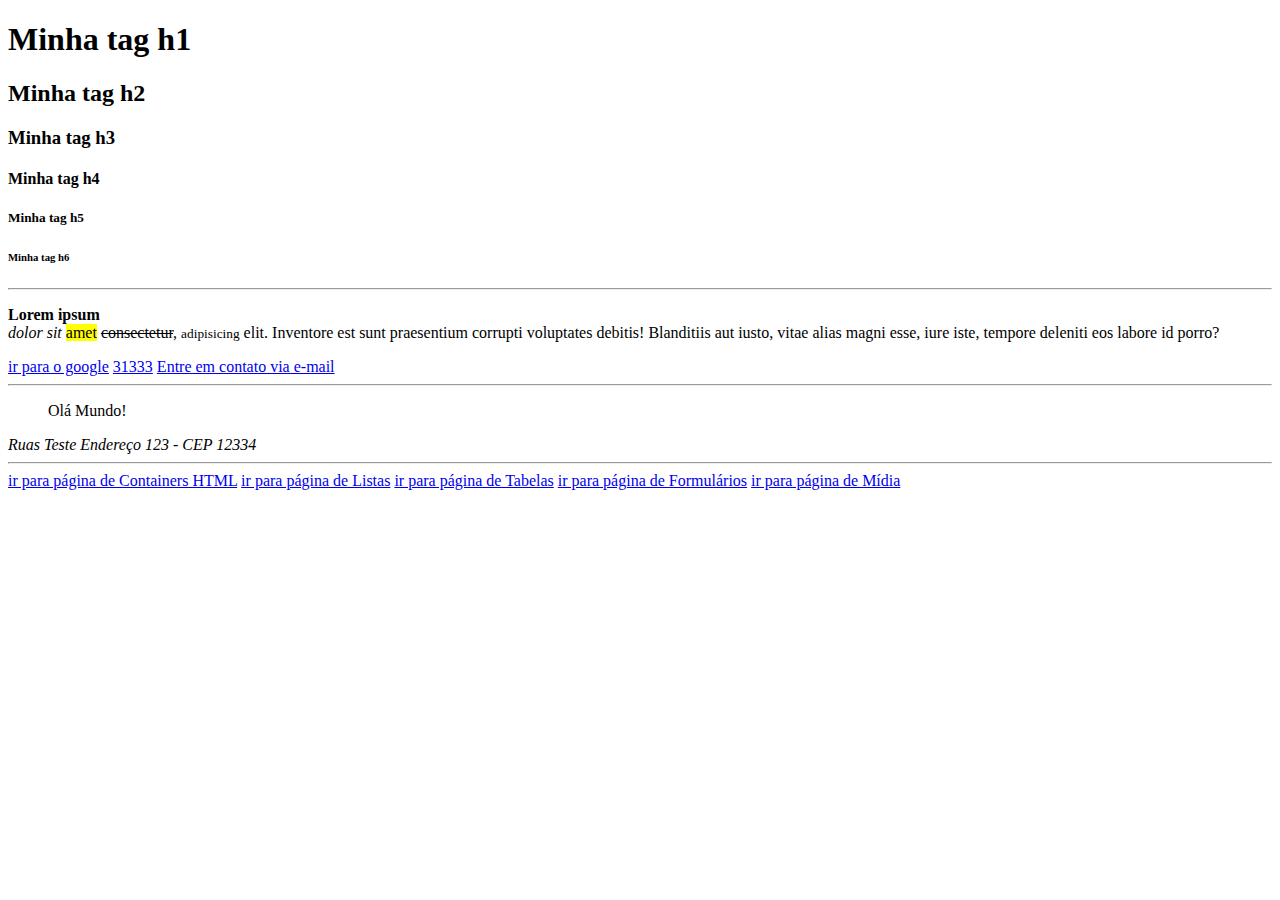
<file: index.html>
<!DOCTYPE html>
<html lang="pt-br">
<head>
    <meta charset="UTF-8">
    <meta name="viewport" content="width=device-width, initial-scale=1.0">
    <title>Document</title>
</head>
<body>
    <h1>Minha tag h1</h1>
    <h2>Minha tag h2</h2>
    <h3>Minha tag h3</h3>
    <h4>Minha tag h4</h4>
    <h5>Minha tag h5</h5>
    <h6>Minha tag h6</h6>
    <hr />
    <p>
        <b>Lorem</b> <strong>ipsum</strong> 
        <br /><i>dolor</i> <em>sit</em> <mark>amet</mark> <del>consectetur</del>,
        <small>adipisicing</small> <span>elit</span>. Inventore est sunt praesentium corrupti voluptates debitis! Blanditiis aut iusto, vitae alias magni esse, iure iste, tempore deleniti eos labore id porro?
    </p>
    <a href="https://google.com" title="ir para o site do google">ir para o google</a>
    <a href="tel:31333">31333</a>
    <a href="mailto:dev.pedrocruvinel@gmail.com">Entre em contato via e-mail</a>
    <hr/>
    <blockquote>Olá Mundo!</blockquote>
    <address>Ruas Teste Endereço 123 - CEP 12334 </address>
    <hr/>
    <a href="/containers.html">ir para página de Containers HTML</a>
    <a href="/listas.html">ir para página de Listas</a>
    <a href="/tabelas.html">ir para página de Tabelas</a>
    <a href="/forms.html">ir para página de Formulários</a>
    <a href="/midia.html">ir para página de Mídia</a>
</body>
</html>
</file>
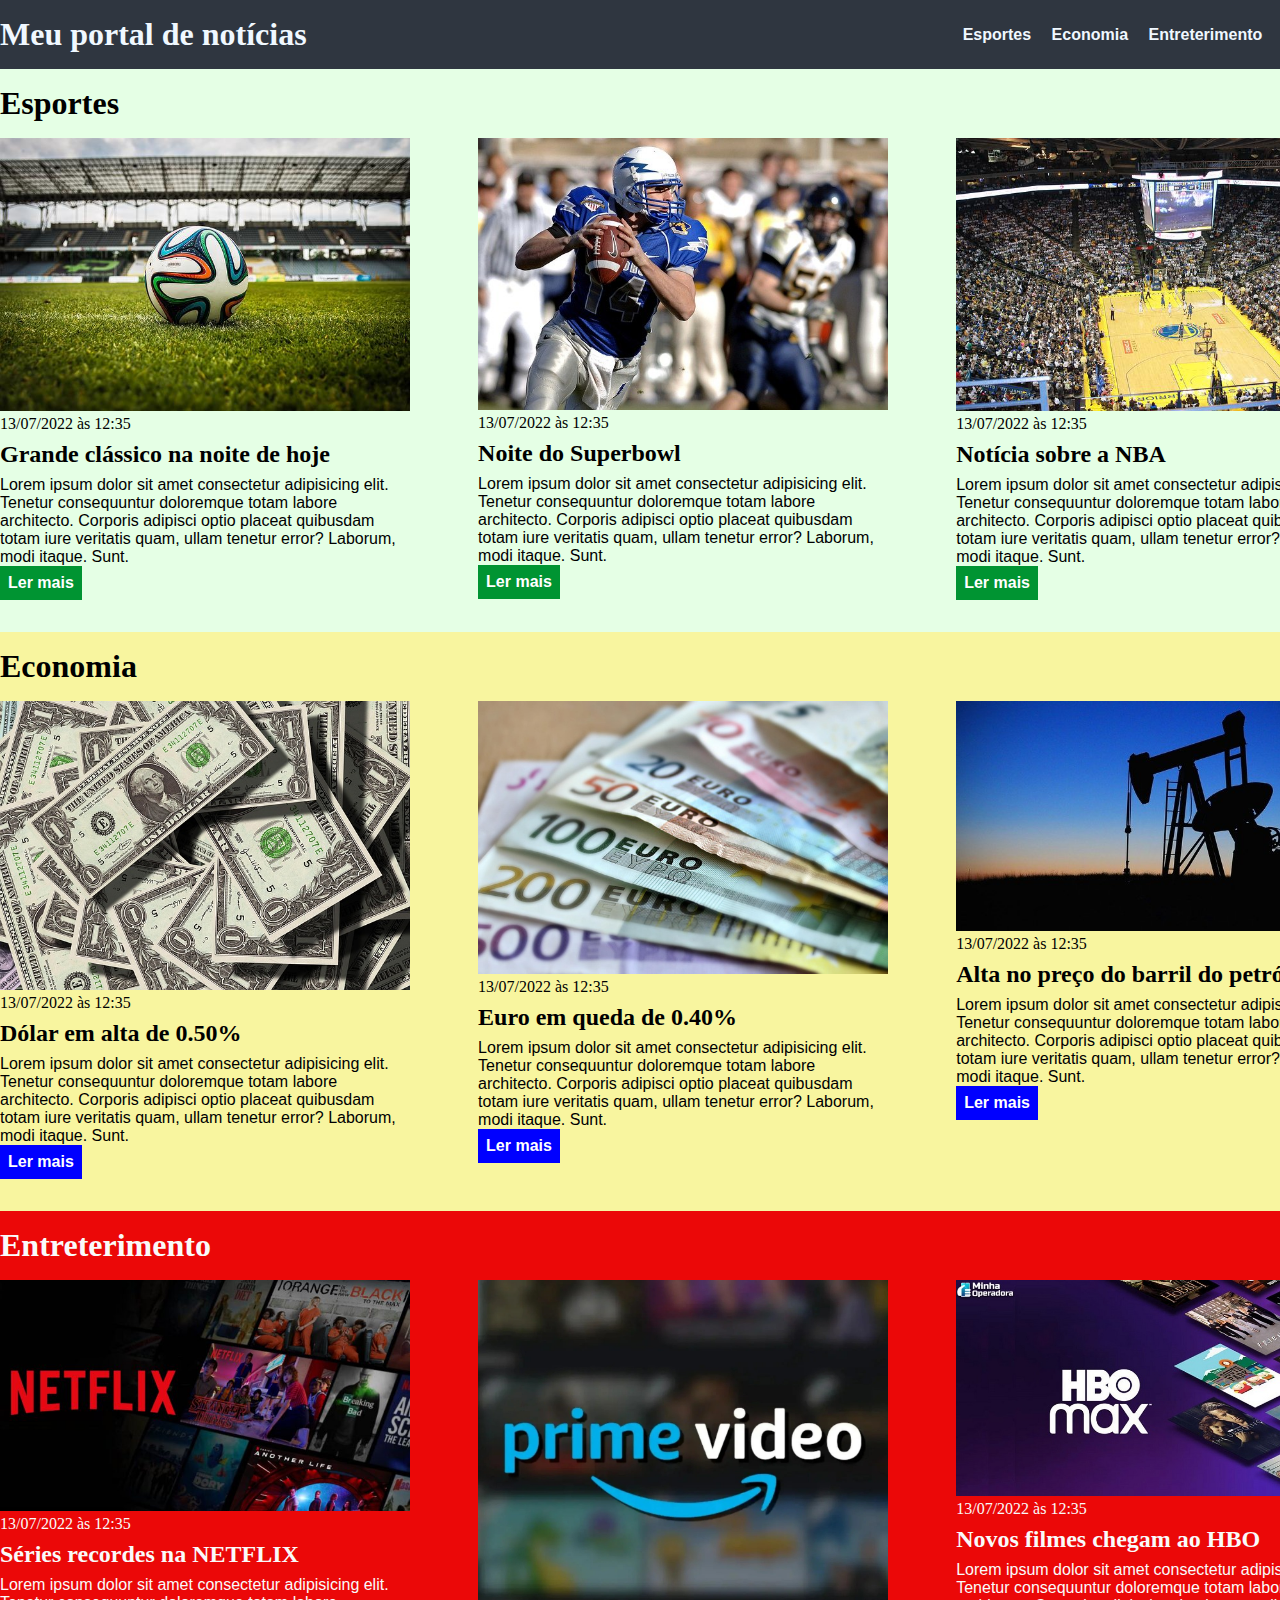
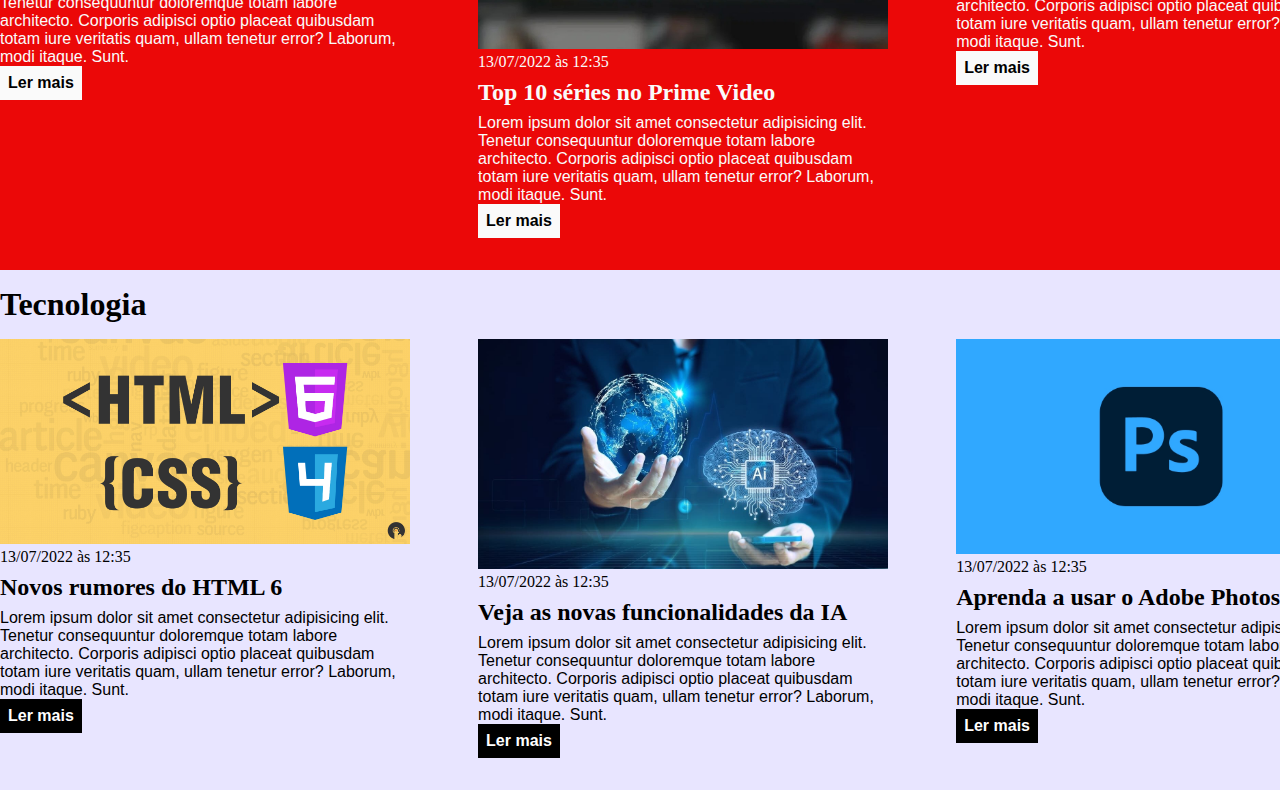
<file: Novo projeto/index.html>
<!DOCTYPE html>
<html lang="pt-BR">
<head>
    <meta charset="UTF-8">
    <meta http-equiv="X-UA-Compatible" content="IE=edge">
    <meta name="viewport" content="width=device-width, initial-scale=1.0">
    <title>Meu portal de notícias</title>
    <link rel="stylesheet" href="./main.css" />
</head>
<body>
    <header>
        <div class="container">
            <h1>Meu portal de notícias</h1>
        <nav>
            <ul>
                <li>
                    <a href="#esportes" title="Ir para a seção de esportes">Esportes</a>
                </li>
                <li>
                    <a href="#economy" title="Ir para a seção de esportes">Economia</a>
                </li>
                <li>
                    <a href="#entreterimento" title="Ir para a seção de esportes">Entreterimento</a>
                </li>
                <li>
                    <a href="#tecnologia" title="Ir para a seção de notícias">Tecnologia</a>
                </li>
            </ul>
        </nav>
        </div>
    </header>
    <section id="esportes">
        <div class="container"><h2>Esportes</h2>
            <div class="articles"><article>
                <img src="./imagens/futebol.jpg" alt="Bola de futebol no gramado" />
                <header>
                    <time>13/07/2022 às 12:35</time>
                </header>
                <h3>Grande clássico na noite de hoje</h3>
                <p>
                    Lorem ipsum dolor sit amet consectetur adipisicing elit. Tenetur consequuntur doloremque totam labore architecto. Corporis adipisci optio placeat quibusdam totam iure veritatis quam, ullam tenetur error? Laborum, modi itaque. Sunt.
                </p>
                <a href="#" title="Leia a notícia completa">Ler mais</a>
            </article>
            <article>
                <img src="./imagens/futebol-americano.jpg" alt="Jogador de futebol americano correndo com a bola na mão" />
                <header>
                    <time>13/07/2022 às 12:35</time>
                </header>
                <h3>Noite do Superbowl</h3>
                <p>
                    Lorem ipsum dolor sit amet consectetur adipisicing elit. Tenetur consequuntur doloremque totam labore architecto. Corporis adipisci optio placeat quibusdam totam iure veritatis quam, ullam tenetur error? Laborum, modi itaque. Sunt.
                </p>
                <a href="#" title="Leia a notícia completa">Ler mais</a>
            </article>
            <article>
                <img src="./imagens/basquete.jpg" title="Vista aérea de uma quadra de basquete" />
                <header>
                    <time>13/07/2022 às 12:35</time>
                </header>
                <h3>Notícia sobre a NBA</h3>
                <p>
                    Lorem ipsum dolor sit amet consectetur adipisicing elit. Tenetur consequuntur doloremque totam labore architecto. Corporis adipisci optio placeat quibusdam totam iure veritatis quam, ullam tenetur error? Laborum, modi itaque. Sunt.
                </p>
                <a href="#" title="Leia a notícia completa">Ler mais</a>
            </article>
            </div>
        </div>
    </section>
    <section id="economy">
        <div class="container">
        <h2>Economia</h2>
        <div class="articles"><article>
            <img src="./imagens/dolares.jpg" alt="Muitos dólares" />
            <header>
                <time>13/07/2022 às 12:35</time>
            </header>
            <h3>Dólar em alta de 0.50%</h3>
            <p>
                Lorem ipsum dolor sit amet consectetur adipisicing elit. Tenetur consequuntur doloremque totam labore architecto. Corporis adipisci optio placeat quibusdam totam iure veritatis quam, ullam tenetur error? Laborum, modi itaque. Sunt.
            </p>
            <a href="#" title="Leia a notícia completa">Ler mais</a>
        </article>
        <article>
            <img src="./imagens/euro.jpg" alt="Várias notas de euro" />
            <header>
                <time>13/07/2022 às 12:35</time>
            </header>
            <h3>Euro em queda de 0.40%</h3>
            <p>
                Lorem ipsum dolor sit amet consectetur adipisicing elit. Tenetur consequuntur doloremque totam labore architecto. Corporis adipisci optio placeat quibusdam totam iure veritatis quam, ullam tenetur error? Laborum, modi itaque. Sunt.
            </p>
            <a href="#" title="Leia a notícia completa">Ler mais</a>
        </article>
        <article>
            <img src="./imagens/petroleo.jpg" alt="Extração de petróleo" />
            <header>
                <time>13/07/2022 às 12:35</time>
            </header>
            <h3>Alta no preço do barril do petróleo</h3>
            <p>
                Lorem ipsum dolor sit amet consectetur adipisicing elit. Tenetur consequuntur doloremque totam labore architecto. Corporis adipisci optio placeat quibusdam totam iure veritatis quam, ullam tenetur error? Laborum, modi itaque. Sunt.
            </p>
            <a href="#" title="Leia a notícia completa">Ler mais</a>
        </article>
        </div>
    </div>
    </section>
    <section id="entreterimento">
        <div class="container">
        <h2>Entreterimento</h2>
        <div class="articles"><article>
            <img src="./imagens/netflix.jpg" alt="Netflix" />
            <header>
                <time>13/07/2022 às 12:35</time>
            </header>
            <h3>Séries recordes na NETFLIX</h3>
            <p>
                Lorem ipsum dolor sit amet consectetur adipisicing elit. Tenetur consequuntur doloremque totam labore architecto. Corporis adipisci optio placeat quibusdam totam iure veritatis quam, ullam tenetur error? Laborum, modi itaque. Sunt.
            </p>
            <a href="#" title="Leia a notícia completa">Ler mais</a>
        </article>
        <article>
            <img src="./imagens/prime.jpg" alt="Prime Video" />
            <header>
                <time>13/07/2022 às 12:35</time>
            </header>
            <h3>Top 10 séries no Prime Video</h3>
            <p>
                Lorem ipsum dolor sit amet consectetur adipisicing elit. Tenetur consequuntur doloremque totam labore architecto. Corporis adipisci optio placeat quibusdam totam iure veritatis quam, ullam tenetur error? Laborum, modi itaque. Sunt.
            </p>
            <a href="#" title="Leia a notícia completa">Ler mais</a>
        </article>
        <article>
            <img src="./imagens/hbo.jpg" alt="HBO" />
            <header>
                <time>13/07/2022 às 12:35</time>
            </header>
            
            <h3>Novos filmes chegam ao HBO</h3>
            <p>
                Lorem ipsum dolor sit amet consectetur adipisicing elit. Tenetur consequuntur doloremque totam labore architecto. Corporis adipisci optio placeat quibusdam totam iure veritatis quam, ullam tenetur error? Laborum, modi itaque. Sunt.
            </p>
            <a href="#" title="Leia a notícia completa">Ler mais</a>
        </article>
        </div>
    </div>
    </section>
    <section id="tecnologia">
        <div class="container">
        <h2>Tecnologia</h2>
        <div class="articles"><article>
            <img src="./imagens/html.jpg" alt="HTML 6" />
            <header>
                <time>13/07/2022 às 12:35</time>
            </header>
            <h3>Novos rumores do HTML 6</h3>
            <p>
                Lorem ipsum dolor sit amet consectetur adipisicing elit. Tenetur consequuntur doloremque totam labore architecto. Corporis adipisci optio placeat quibusdam totam iure veritatis quam, ullam tenetur error? Laborum, modi itaque. Sunt.
            </p>
            <a href="#" title="Leia a notícia completa">Ler mais</a>
        </article>
        <article>
            <img src="./imagens/ia.jpg" alt="Inteligencia Artificial" />
            <header>
                <time>13/07/2022 às 12:35</time>
            </header>
            <h3>Veja as novas funcionalidades da IA</h3>
            <p>
                Lorem ipsum dolor sit amet consectetur adipisicing elit. Tenetur consequuntur doloremque totam labore architecto. Corporis adipisci optio placeat quibusdam totam iure veritatis quam, ullam tenetur error? Laborum, modi itaque. Sunt.
            </p>
            <a href="#" title="Leia a notícia completa">Ler mais</a>
        </article>
        <article>
            <img src="./imagens/photoshop-1200x630.jpg" alt="Photoshop" />
            <header>
                <time>13/07/2022 às 12:35</time>
            </header>
            <h3>Aprenda a usar o Adobe Photoshop</h3>
            <p>
                Lorem ipsum dolor sit amet consectetur adipisicing elit. Tenetur consequuntur doloremque totam labore architecto. Corporis adipisci optio placeat quibusdam totam iure veritatis quam, ullam tenetur error? Laborum, modi itaque. Sunt.
            </p>
            <a href="#" title="Leia a notícia completa">Ler mais</a>
        </article>
        </div>
    </div>
    </section>
</body>
</html>
</file>
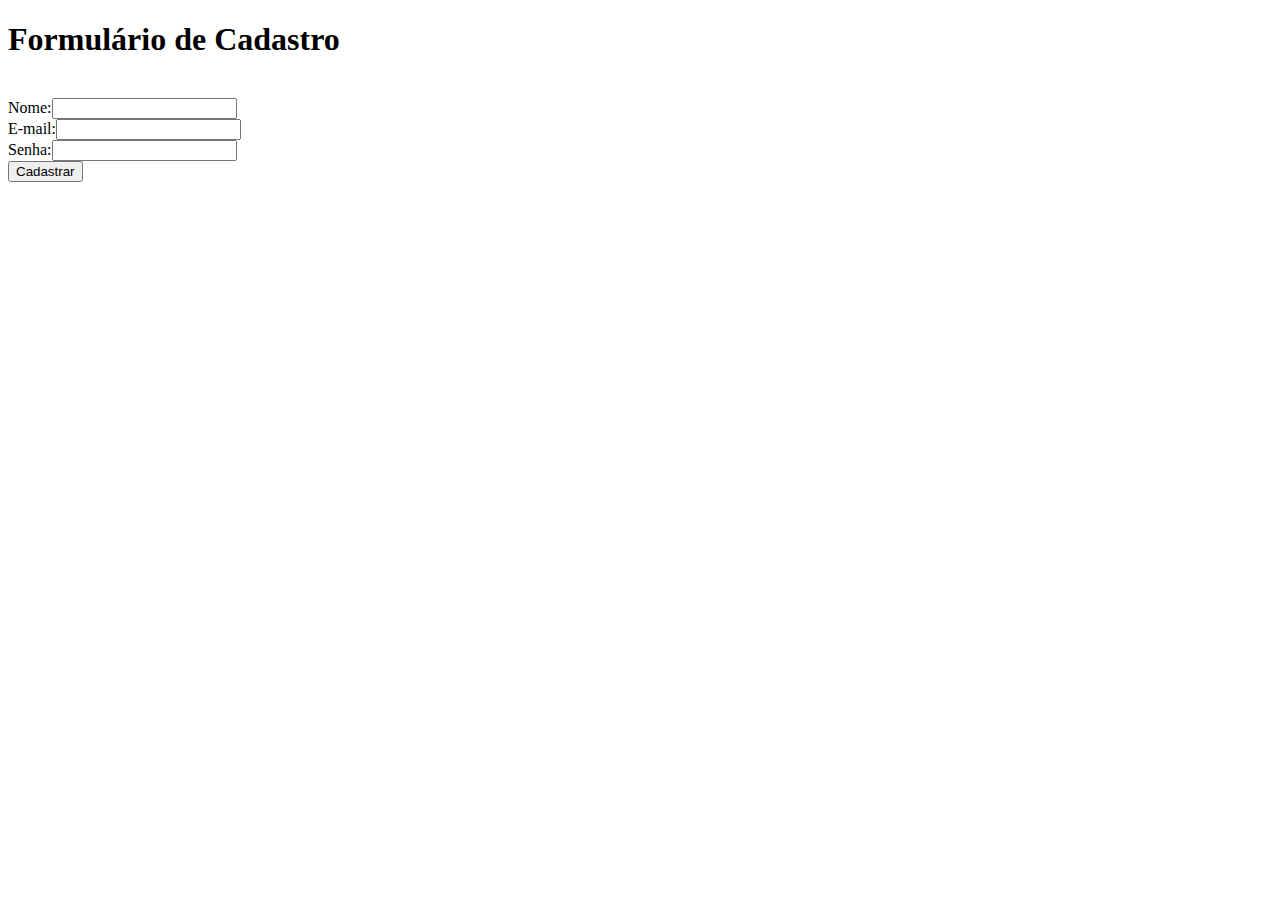
<file: formcadastro.html>
<!DOCTYPE html>
<html lang="pt-br">
<head>
    <meta charset="UTF-8">
    <meta name="viewport" content="width=device-width, initial-scale=1.0">
    <title>Formulário de Cadastro</title>
</head>
<body>
    <section>
        <h1>Formulário de Cadastro</h1><br />
        <label for="form-nome">Nome:</label><input id="form-nome" type="text"/><br/ >
        <label for="form-email">E-mail:</label><input id="form-email" type="email"/><br/ >
        <label for="form-senha">Senha:</label><input id="form-senha" type="password"/><br/ >
        <button type="submit">Cadastrar</button>
    </section>
</body>
</html>
</file>
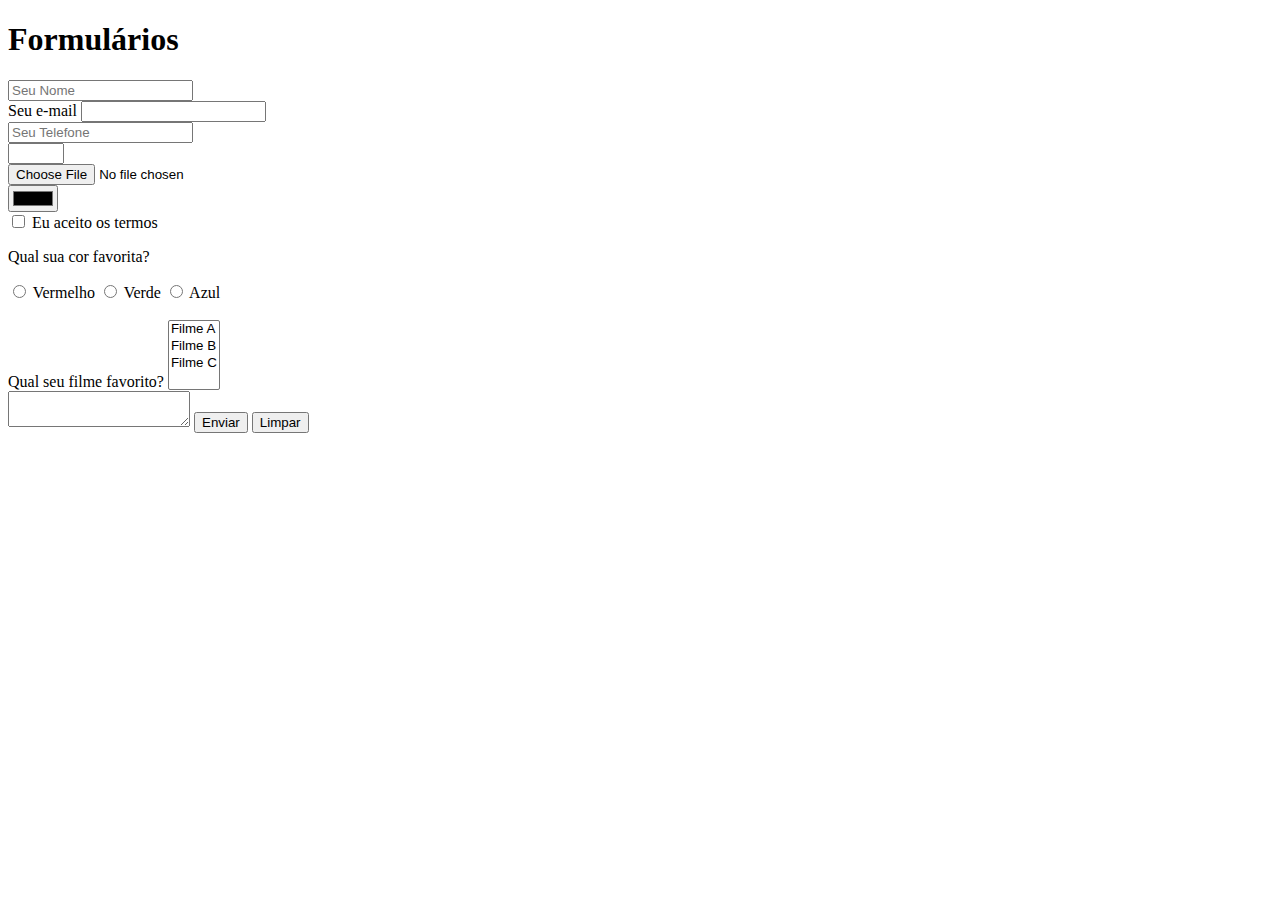
<file: forms.html>
<!DOCTYPE html>
<html lang="pt-br">
<head>
    <meta charset="UTF-8">
    <meta name="viewport" content="width=device-width, initial-scale=1.0">
    <title>Formularios</title>
</head>
<body>
    <h1>Formulários</h1>
    <form>
        <input  type="text" placeholder="Seu Nome" />
        <br/>
        <label for="email">Seu e-mail</label>
        <input id="email"  type="email" /><br />
        <input type="tel" placeholder="Seu Telefone" /> <br/>
        <input type="number" max="10" min="2" step="2" /> <br />
        <input type="file" /> <br />
        <input type="color" /> <br />
        <input type="checkbox" id="termos-checkbox"/> <label for="termos-checkbox">Eu aceito os termos</label>
        <p>
            Qual sua cor favorita?
        </p>
        <input type="radio" name="cor-favorita" id="cor-vermelha" /> <label for="cor-vermelha">Vermelho</label>
        <input type="radio" name="cor-favorita" id="cor-verde"/> <label for="cor-verde">Verde</label>
        <input type="radio" name="cor-favorita" id="cor-azul"/> <label for="cor-azul">Azul</label>
        <br />
        <br />
        <label>Qual seu filme favorito?</label>
        <select multiple>
            <option>Filme A</option>
            <option>Filme B</option>
            <option>Filme C</option>
        </select>
        <br />
        <textarea></textarea>
        <button type="submit">
            Enviar
        </button>
        <button type="reset">
            Limpar
        </button>

    </form>
</body>
</html>
</file>
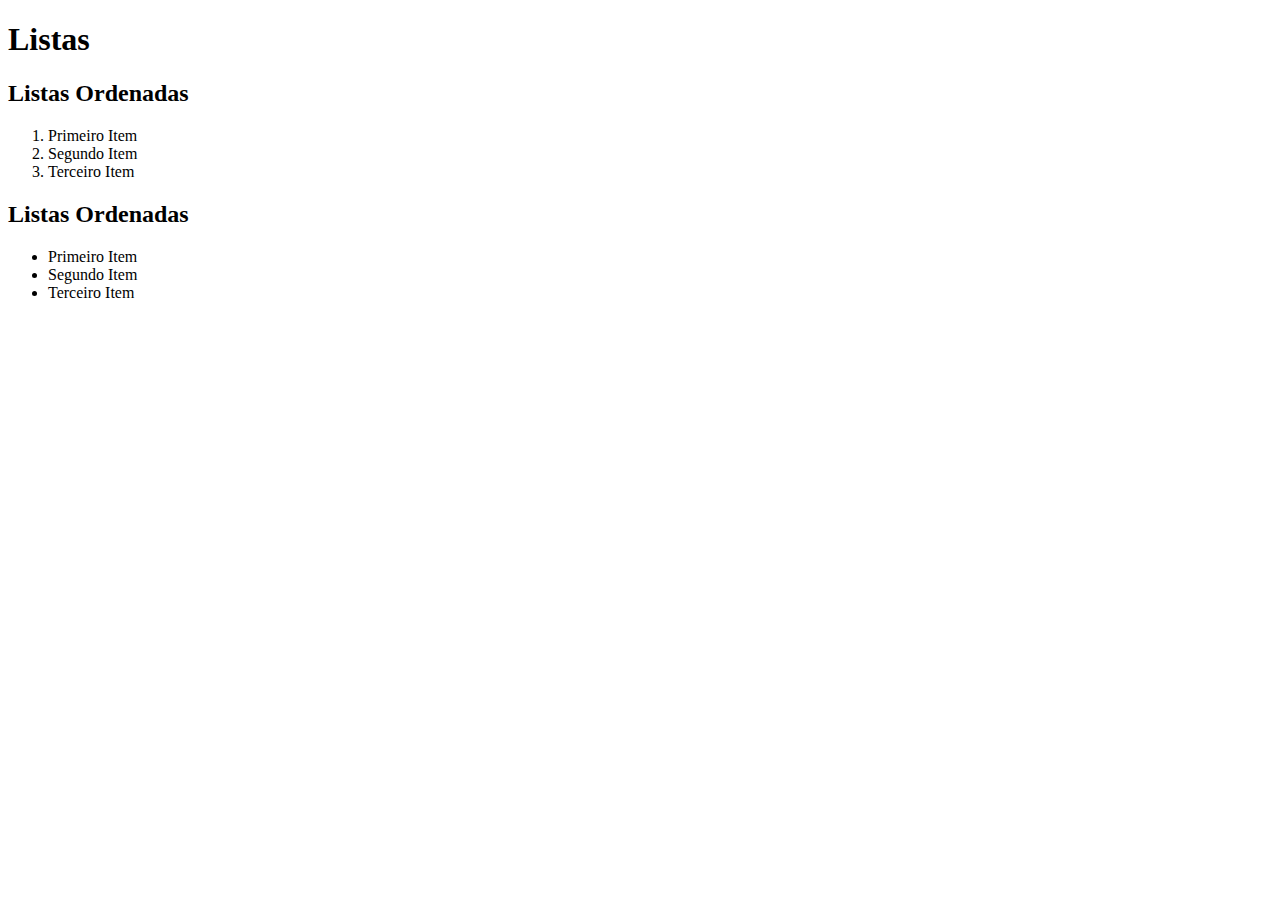
<file: listas.html>
<!DOCTYPE html>
<html lang="pt-br">
<head>
    <meta charset="UTF-8">
    <meta name="viewport" content="width=device-width, initial-scale=1.0">
    <title>Listas</title>
</head>
<body>
    <header>
        <h1>Listas</h1>
    </header>
    <main>
        <section>
            <h2>Listas Ordenadas</h2>
            <ol>
                <li>Primeiro Item</li>
                <li>Segundo Item</li>
                <li>Terceiro Item</li>
            </ol>
        </section>
        <section>
            <h2>Listas Ordenadas</h2>
            <ul>
                <li>Primeiro Item</li>
                <li>Segundo Item</li>
                <li>Terceiro Item</li>
            </ul>
        </section>
    </main>
</body>
</html>
</file>
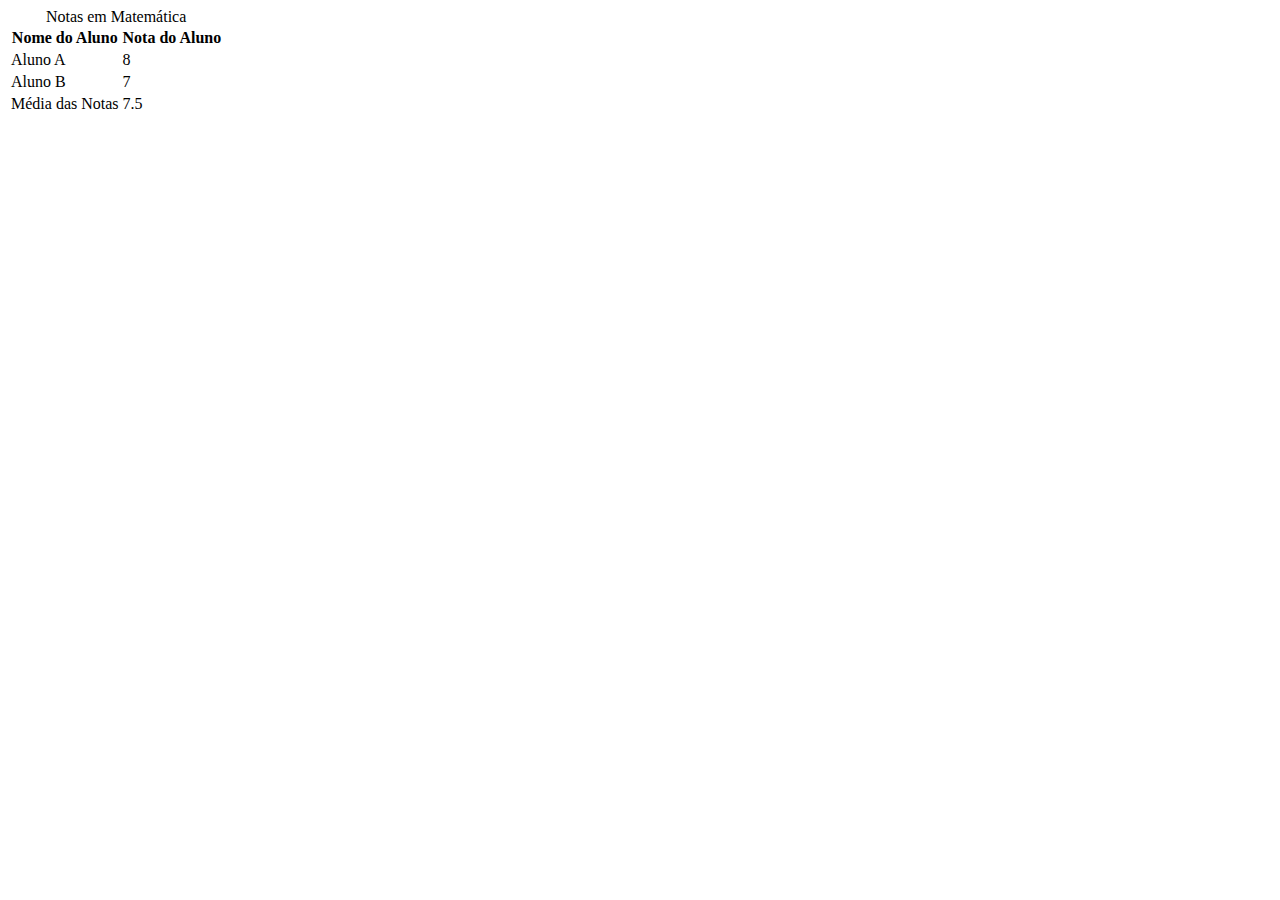
<file: tabelas.html>
<!DOCTYPE html>
<html lang="ptu-br">
<head>
    <meta charset="UTF-8">
    <meta name="viewport" content="width=device-width, initial-scale=1.0">
    <title>Tabelas</title>
</head>
<body>
    <table>
        <caption>Notas em Matemática</caption>
        <thead>
            <tr>
                <th>Nome do Aluno</th>
                <th>Nota do Aluno</th>
            </tr>
        </thead>
        <tbody>
            <tr>
                <td>Aluno A</td>
                <td>8</td>
            </tr>
            <tr>
                <td>Aluno B</td>
                <td>7</td>
            </tr>
        </tbody>
        <tfoot>
            <tr>
                <td>Média das Notas</td>
                <td>7.5</td>
            </tr>
        </tfoot>
    </table>
</body>
</html>
</file>
<file: Novo projeto/main.css>
* {
    box-sizing: border-box;
    margin: 0;
    padding: 0;
}

body > header {
    background-color: #2f3640;
    padding: 16px 0;
    color: aliceblue;
}

header .container {
    display: flex;
    align-items: center;
    justify-content: space-between;
}

header li {
    display: inline;
    font-family: Arial, Helvetica, sans-serif;
    font-weight: bold;
    margin-left: 16px;
}

header li a {
    color: aliceblue;
    text-decoration: none;
}

.container {
    width: 1366px;
    margin: 0 auto;
}

.articles {
    display: flex;
    flex-wrap: wrap;
    justify-content: space-between;
}

.articles article img {
    /* height: 180px; */
    width: 100%;
}

.articles article {
    width: 30%;
}

section {
    padding: 16px 0;
}

section h2,
.articles article {
    margin-bottom: 16px;
}

.articles article h3 {
    margin-top: 8px;
    margin-bottom: 8px;
    font-size: 24px;
}

.articles article a {
    background-color: blue;
    color: #fff;
    display: inline-block;
    padding: 8px;
    text-decoration: none;
    font-weight: bold;
}

.articles article a:hover {
    text-decoration: underline;
}

.articles article p,
.articles article a {
    font-family: Arial, Helvetica, sans-serif;
}

section h2 {
    font-size: 32px;
}

#esportes {
    background-color: rgba(0, 255, 0, 0.10);
}

#esportes .articles article a {
    background-color: #009432;
    color: #fff;
}

#economy {
    background-color: #f8f59f;
}

#entreterimento {
    background-color: rgb(235, 8, 8);
    color: #fafafa;
}

#entreterimento .articles article a {
    background-color: #fafafa;
    color: #000000;
}

#tecnologia {
    background-color: rgba(34, 0, 255, 0.1);
}

#tecnologia .articles article a {
    background-color: #000000;
    color: #ffffff;
}
</file>
